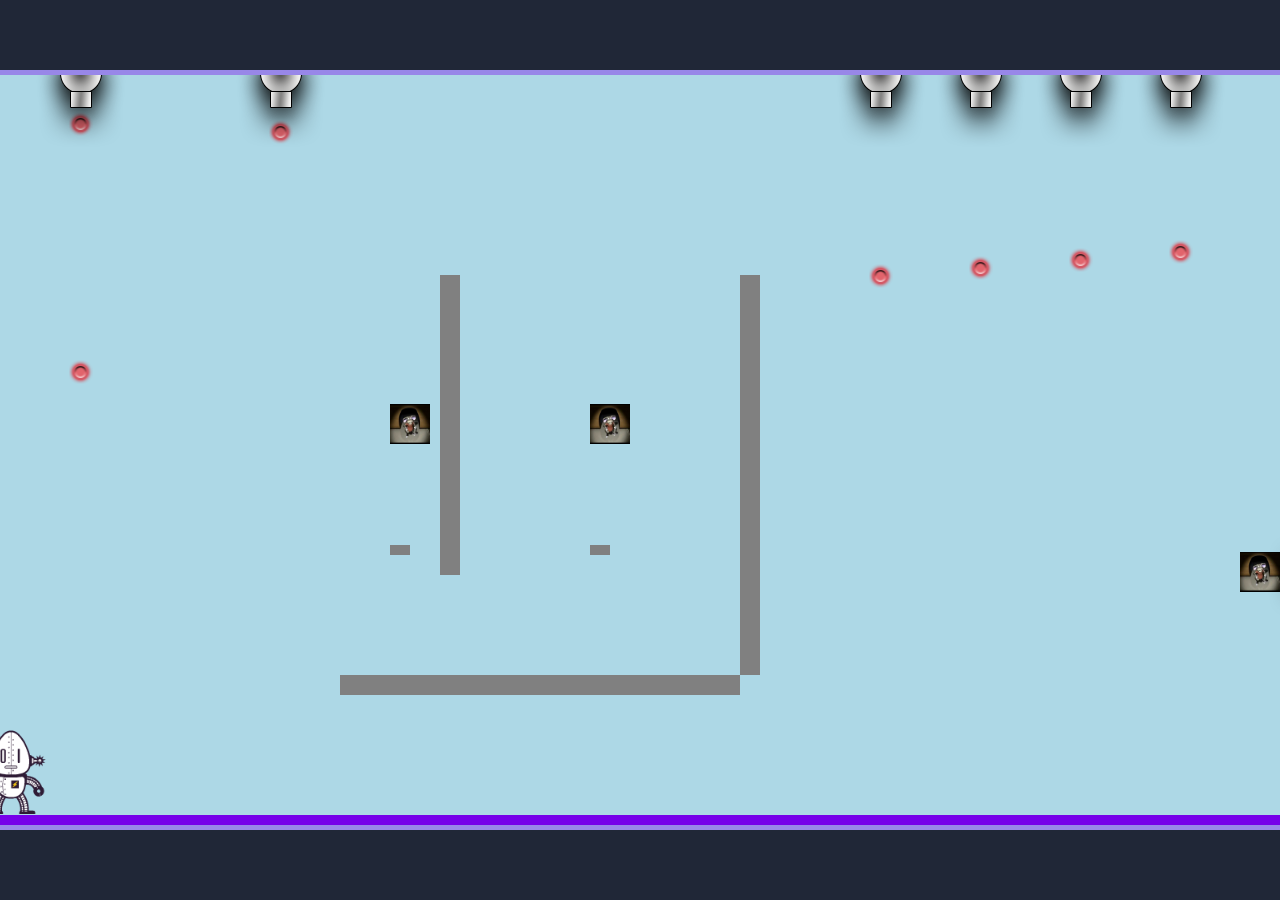
<file: fsd-projects/platformer/index.html>
<!DOCTYPE html>
<html>
  <head>
    <meta charset="UTF-8" />
    <title>platformer</title>
    <link href="platformer.css" rel="stylesheet" />
    <script src="https://code.jquery.com/jquery-3.1.0.js"></script>
    <script src="setup.js"></script>
    <script src="helpers.js"></script>
    <script src="platformer.js"></script>
  </head>

  <body id="body">
    <canvas id="canvas" width="1400" height="750"></canvas>
    <img id="cannon" src="images/cannon.png" />
    <img id="player" src="images/halle.png" />
    <img id="projectile" src="images/projectile.png" />
  </body>
</html>
</file>
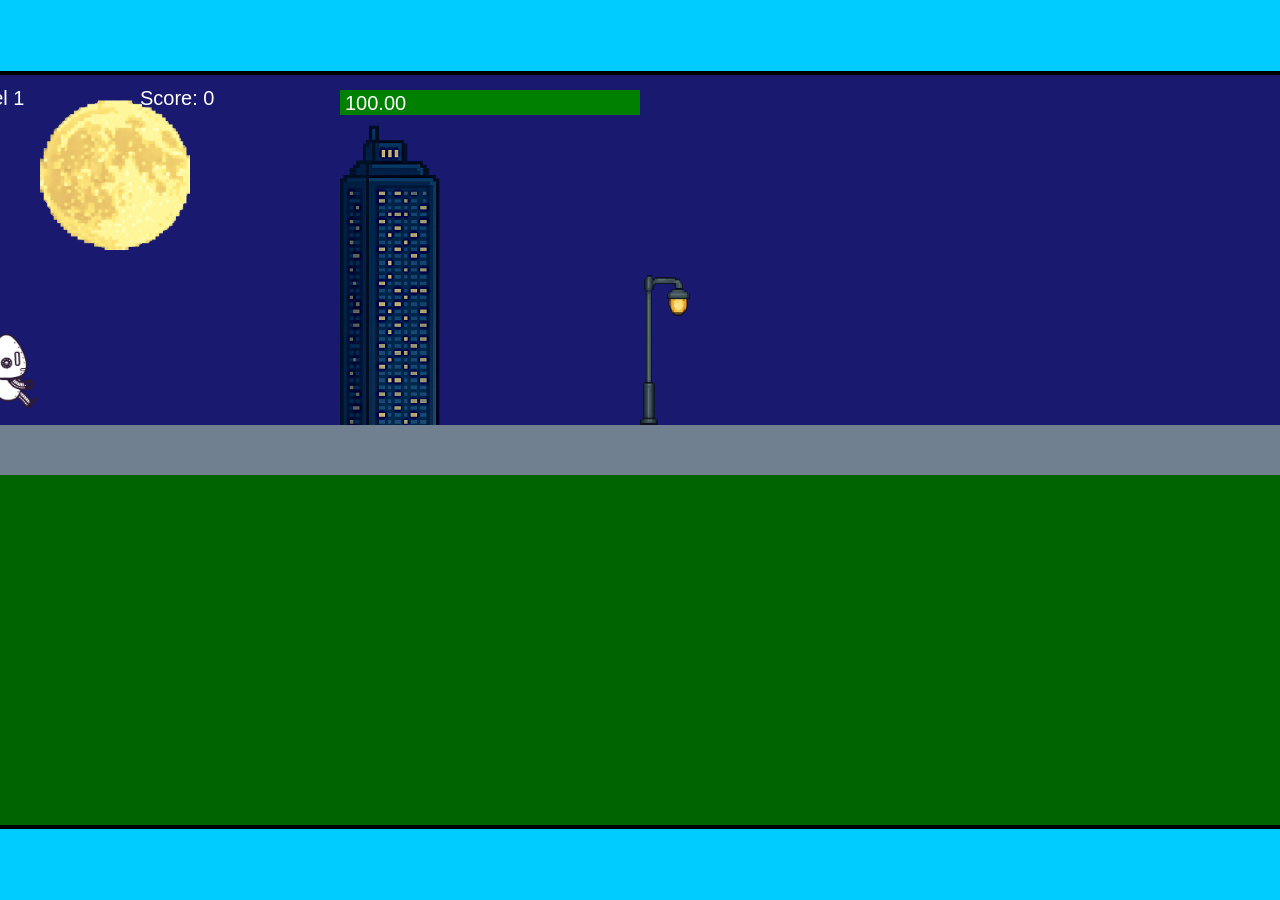
<file: fsd-projects/runtime/index.html>
<!DOCTYPE html>
<html lang="en">
  <head>
    <meta charset="UTF-8" />
    <meta name="viewport" content="width=device-width, initial-scale=1.0" />
    <title>Runtime Neo</title>
    <link rel="stylesheet" href="runtime.css" />
    <script src="https://code.jquery.com/jquery-3.1.0.js"></script>
    <script src="setup.js"></script>
    <script src="levels.js"></script>
    <script src="scenery.js"></script>
    <script src="student.js"></script>
    <script src="main.js"></script>
  </head>
  <body id="body">
    <canvas id="gameCanvas" width="1400" height="750"></canvas>
    <img id="player" src="images/halle.png" />
    <img id="projectile" src="images/projectile.png" />
    <img id="basicPlatform" src="images/interactable/basicPlatform.png" />
    <img id="spikes" src="images/interactable/spikes.png" />
    <img id="bug" src="images/interactable/bug.png" />
    <img id="healthUp" src="images/interactable/healthUp.png" />
    <img id="flag" src="images/interactable/flag.png" />
    <img id="moon" src="images/backgrounds/moon.png" />
    <img id="building" src="images/backgrounds/building.png" />
    <img id="lamp" src="images/backgrounds/lamp.png" />
  </body>
</html>
</file>
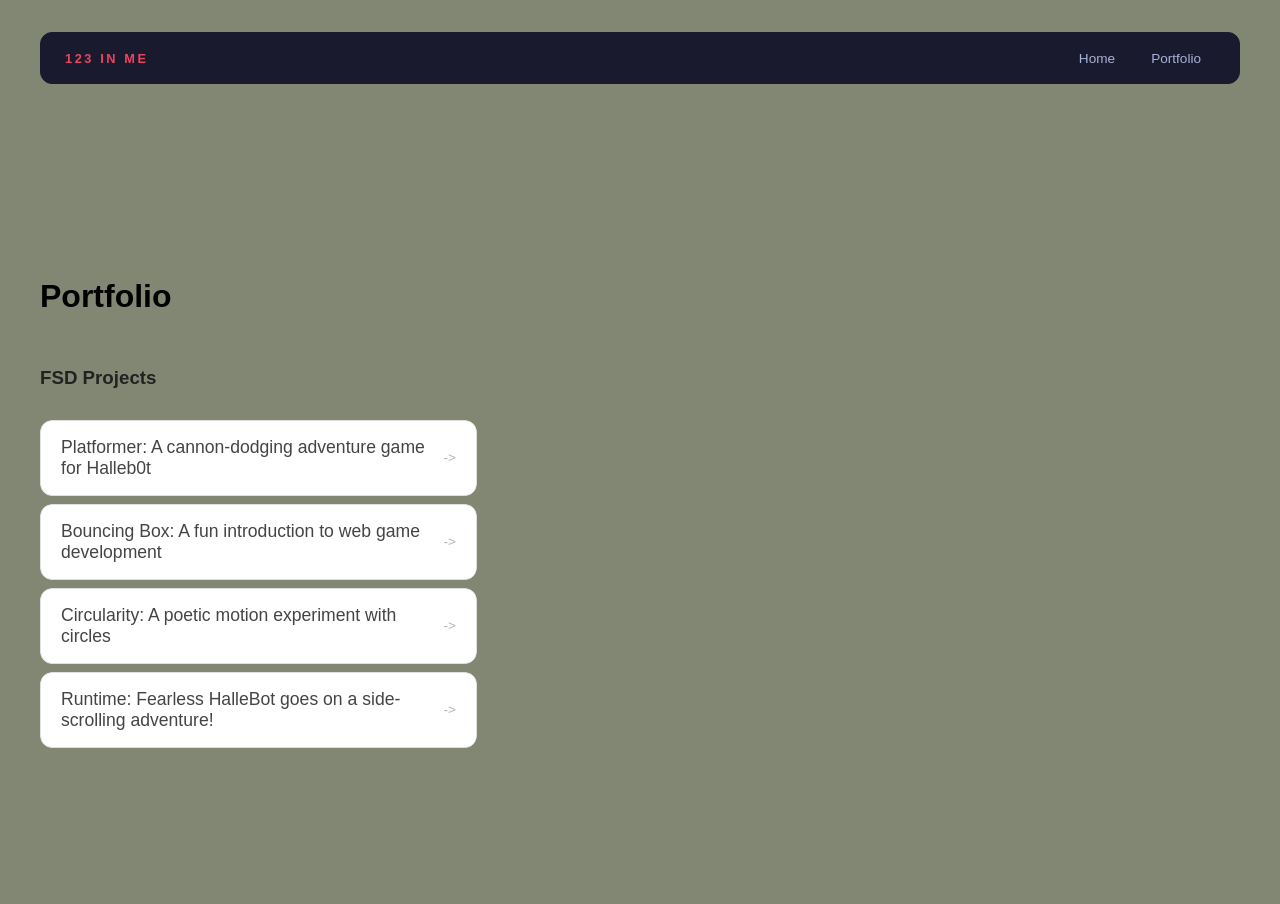
<file: portfolio.html>
<!DOCTYPE html>
<html>

<head>
  <title>123 in me</title>
  <link rel="stylesheet" href="style.css" />
</head>

<body>
  <!-- All content goes here -->
  <div id="all-contents">
    <nav>
      <h1>123 in me</h1>
      <ul id="nav-ul">
        <li class="nav-li">
          <a href="index.html">Home</a>
        </li>
        <li class="nav-li">
          <a href="portfolio.html">Portfolio</a>
        </li>
      </ul>
    </nav>

    <main>
      <div class="content">
        <h1>Portfolio</h1>
        <h3>FSD Projects</h3>
        <ul id="portfolio">
          <li>
            <a href="fsd-projects/platformer/">Platformer: A cannon-dodging adventure game for Halleb0t</a>
          </li>
          <li>
            <a href="fsd-projects/bouncing-box/">Bouncing Box: A fun introduction to web game development</a>
          </li>
          <li>
            <a href="fsd-projects/circularity/">Circularity: A poetic motion experiment with circles</a>
          </li>
          <li>
            <a href="fsd-projects/runtime/">Runtime: Fearless HalleBot goes on a side-scrolling adventure!</a>
          </li>
        </ul>

      </div>
    </main>
  </div>
</body>

</html>
</file>
<file: fsd-projects/platformer/platformer.css>
body {
  margin: 0px;
  background-color: #202737;
  min-height: 100vh;
  display: flex;
  justify-content: center;
  align-items: center;
}

canvas {
  background-color: lightblue;
  margin: 20px;
  border-radius: 15px;
  border: 5px solid rgba(118, 0, 233, 0.375);
}

img {
  display: none;
}
</file>
<file: fsd-projects/runtime/runtime.css>
/* runtime.css */
/* Styles for Runtime Neo auto-runner game */

img {
  display: none;
}

#gameCanvas {
  position: absolute;
  border: 4px solid #000;
  top: 50%;
  left: 50%;
  transform: translate(-50%, -50%);
}

body {
  margin: 0;
  background-color: #00ccff;
  font-family: Arial, sans-serif;
  text-align: center;
  overflow: hidden;
}
</file>
<file: style.css>
* {
  box-sizing: border-box;
}

body {
  margin: 0;
  background: #828773;
  color: #222;
  font-family: "Helvetica Neue", Arial, sans-serif;
}

#all-contents {
  max-width: 1500px;
  min-height: 100vh;
  margin: 0 auto;
  padding: 32px 40px;
}
main {
  display: grid;
  grid-template-columns: minmax(220px, 1fr) minmax(420px, 1.6fr);
  align-items: center;
  min-height: calc(100vh - 160px);
  gap: clamp(32px, 5vw, 80px);
}

.sidebar {
  width: 100%;
}

.content {
  display: flex;
  flex-direction: column;
  align-items: flex-start;
  gap: 12px;
}
h2 {
  margin: 0;
  font-size: clamp(4rem, 10vw, 7rem);
  line-height: 0.9;
  font-weight: 900;
  letter-spacing: -0.04em;
  text-transform: uppercase;
  color: #000;
}

.content > p {
  margin: 0;
  color: #999;
  font-size: 0.9rem;
  text-transform: uppercase;
  letter-spacing: 0.15em;
  line-height: 1.4;
}
h2 {
  color: #5b2931; /* bright accent */
}

.content p {
  color: #9aa6d3;
}
#interests {
  margin-top: 32px;
  width: 100%;
}

#interests h3 {
  margin: 0 0 12px;
  font-size: 0.75rem;
  font-weight: 700;
  text-transform: uppercase;
  letter-spacing: 0.2em;
  color: #aaa;
}

#interests ul {
  list-style: none;
  margin: 0;
  padding: 0;
  display: flex;
  flex-wrap: wrap;
  gap: 8px;
}

#interests li {
  color: #555;
  font-size: 1rem;
  font-weight: 600;
  padding: 10px 20px;
  background: #fff;
  border: 1px solid #ddd;
  border-radius: 100px;
  transition:
    background 0.25s ease,
    color 0.25s ease,
    transform 0.25s ease;
  cursor: default;
}

#interests li:hover {
  background: #000;
  color: #fff;
  border-color: #000;
  transform: translateY(-2px);
}

#interests h3 {
  color: #e94560;
}

#interests li {
  background: #ffe8ec;
  border-color: #e94560;
  color: #e94560;
}

#interests li:hover {
  background: #e94560;
  color: #fff;
}
.sidebar-img {
  width: 100%;
  max-width: 760px;
  aspect-ratio: 3 / 4;
  object-fit: cover;
  display: block;
  border-radius: 16px;
  filter: grayscale(100%);
  box-shadow: 0 8px 30px rgba(0, 0, 0, 0.12);
  transition:
    filter 0.4s ease,
    transform 0.4s ease,
    box-shadow 0.4s ease;
}

.sidebar-img:hover {
  filter: grayscale(0%);
  transform: translateY(-4px);
  box-shadow: 0 16px 40px rgba(0, 0, 0, 0.18);
}
.sidebar-img {
  width: 100%;
  max-width: 760px;
  aspect-ratio: 3 / 4;
  object-fit: cover;
  display: block;
  border-radius: 24px;
  box-shadow: 0 8px 30px rgba(0, 0, 0, 0.12);
}
nav {
  display: flex;
  justify-content: space-between;
  align-items: center;
  margin-bottom: 48px;
  padding: 16px 24px;
  background: #fff;
  border: 1px solid #e0e0e0;
  border-radius: 12px;
}

nav h1 {
  margin: 0;
  font-size: 0.8rem;
  font-weight: 700;
  text-transform: uppercase;
  letter-spacing: 0.2em;
  color: #000;
}

#nav-ul {
  list-style: none;
  display: flex;
  gap: 8px;
  margin: 0;
  padding: 0;
}

.nav-li a {
  color: #666;
  text-decoration: none;
  font-size: 0.85rem;
  font-weight: 500;
  padding: 6px 14px;
  border-radius: 8px;
  transition:
    background 0.25s ease,
    color 0.25s ease;
}

.nav-li a:hover {
  background: #000;
  color: #fff;
}
nav {
  background: #1a1a2e;
  border-color: #1a1a2e;
}

nav h1 {
  color: #e94560;
}

.nav-li a {
  color: #a8b2d8;
}

.nav-li a:hover {
  background: #e94560;
  color: #fff;
}
nav {
  background: #1a1a2e;
  border-color: #1a1a2e;
}

nav h1 {
  color: #e94560;
}

.nav-li a {
  color: #a8b2d8;
}

.nav-li a:hover {
  background: #e94560;
  color: #fff;
}
/* Portfolio styles */
.content h1 {
  color: black;
}

#portfolio {
  list-style: none;
  margin: 0;
  padding: 0;
  width: 100%;
  display: flex;
  flex-direction: column;
  gap: 8px;
}

#portfolio li {
  border-radius: 12px;
  overflow: hidden;
}

#portfolio a {
  display: flex;
  justify-content: space-between;
  align-items: center;
  text-decoration: none;
  color: #444;
  padding: 16px 20px;
  font-size: 1.1rem;
  font-weight: 500;
  background: #fff;
  border: 1px solid #e0e0e0;
  border-radius: 12px;
  transition: background 0.25s ease, color 0.25s ease, transform 0.25s ease;
}

#portfolio a:hover {
  background: #000;
  color: #fff;
  transform: translateX(4px);
}

#portfolio a::after {
  content: "->";
  font-size: 0.85rem;
  opacity: 0.4;
  transition: opacity 0.25s ease;
  white-space: nowrap;
}

#portfolio a:hover::after {
  opacity: 1;
}
</file>
